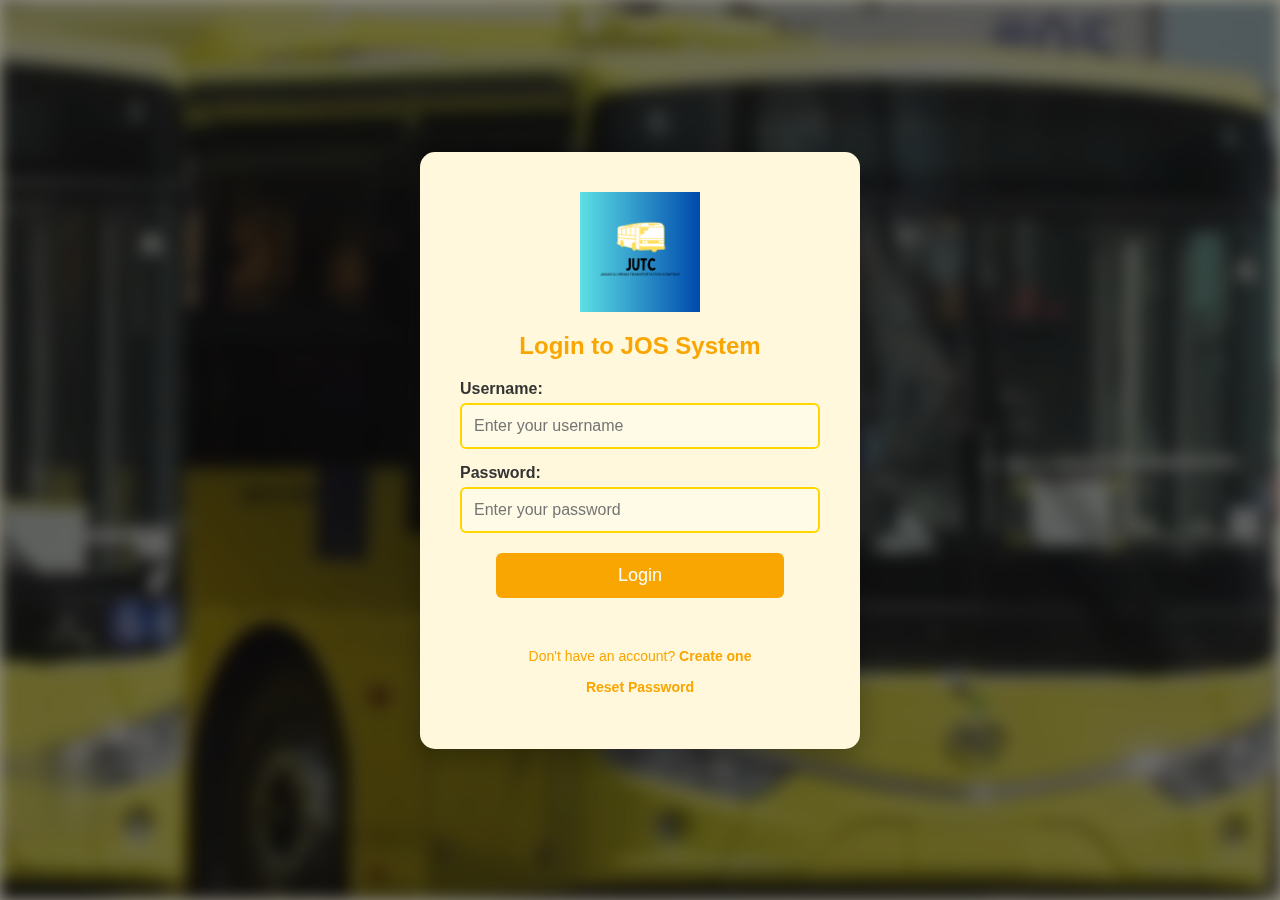
<file: index.html>
﻿<!DOCTYPE html>
<html lang="en">
<head>
    <meta charset="UTF-8">
    <title>JOS System - Login</title>
    <link rel="stylesheet" href="login.css">
</head>
<body>
    <!-- Background video for the login page -->
    <video autoplay muted loop class="background-video" id="backgroundVideo">
        <source src="JUTC.mp4" type="video/mp4">
        <!-- Fallback text for browsers that don't support videos -->
        Background video unavailable. Please proceed with the login form.
    </video>

    <!-- Semi-transparent overlay to improve text readability -->
    <div class="overlay"></div>

    <!-- Login form container -->
    <div class="login-container">
        <!-- Logo -->
        <img src="JUTC.png" alt="JOS System Logo" class="logo">
        <h1>Login to JOS System</h1>

        <!-- Login form -->
        <form id="loginForm" novalidate>
            <!-- Username input field -->
            <div class="form-group">
                <label for="username">Username:</label>
                <input type="text" id="username" required placeholder="Enter your username">
            </div>
            <!-- Password input field -->
            <div class="form-group">
                <label for="password">Password:</label>
                <input type="password" id="password" required minlength="8" placeholder="Enter your password">
            </div>
            <!-- Submit button -->
            <button type="submit">Login</button>
            <!-- Message area for login feedback -->
            <div id="message"></div>
        </form>

        <!-- Links for account creation and password reset -->
        <p class="create-account">Don't have an account? <a href="new.html">Create one</a></p>
        <p class="create-account"><a href="reset.html">Reset Password</a></p>
    </div>

    <script src="login.js"></script>
</body>
</html>
</file>
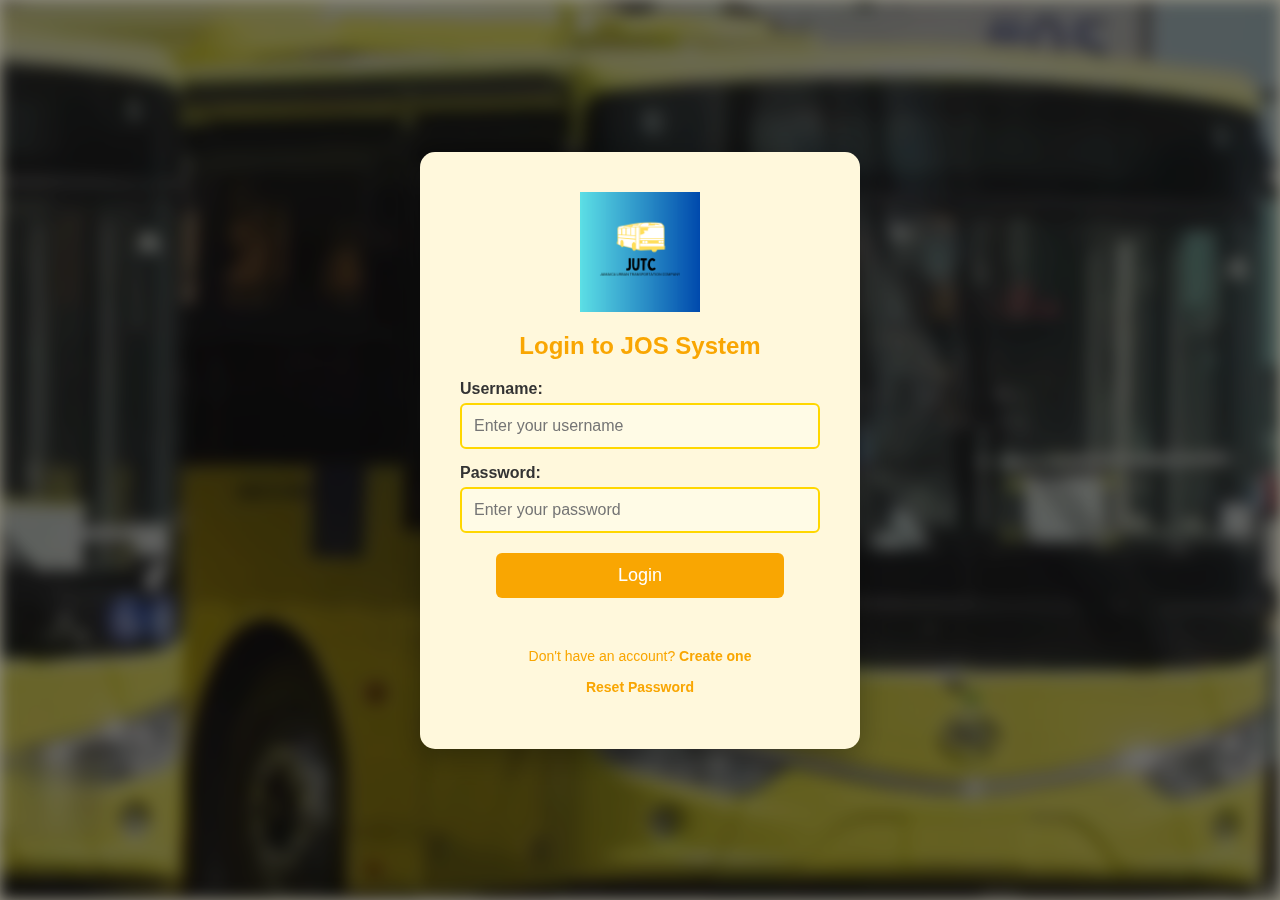
<file: cardmanagement.html>
﻿<!DOCTYPE html>
<html lang="en">
<head>
    <meta charset="UTF-8">
    <meta name="viewport" content="width=device-width, initial-scale=1.0">
    <title>Card Management System</title>
    <link rel="stylesheet" href="cardmanagement.css">
</head>
<body>
    <div class="container">
        <div class="card-info">
            <h2>Your Card Details</h2>
            <p>Card Number: <strong id="card-number-display">****-****-****-****</strong></p>
            <p>Card ID: <strong id="card-id-display">-----</strong></p>
            <p>Status: <span class="status" id="card-status">LOADING</span></p>
            <p>Last Updated: <span id="last-updated">-- ---, ----</span></p>
        </div>

        <h2>Card Management Options</h2>
        <div class="options-container">
            <button class="option-button" id="temp-block">Block Temporarily</button>
            <button class="option-button danger" id="perm-block">Block Permanently</button>
            <button class="option-button" id="request-replacement">Request Replacement</button>
            <button class="option-button success" id="unblock-card" style="display: none;">Unblock Card</button>
            <button class="option-button cancel" id="cancel">Cancel</button>
        </div>

        <!-- Confirmation Dialogs -->
        <div class="confirmation" id="temp-block-confirm">
            <h3>Temporary Block Confirmation</h3>
            <p>Are you sure you want to temporarily block your card? You can unblock it later.</p>
            <div class="confirmation-buttons">
                <button class="option-button cancel" onclick="hideConfirmations()">Cancel</button>
                <button class="option-button" id="temp-block-confirm-btn">Confirm</button>
            </div>
        </div>

        <div class="confirmation" id="unblock-confirm">
            <h3>Unblock Card Confirmation</h3>
            <p>Are you sure you want to unblock your card? This will make it active again.</p>
            <div class="confirmation-buttons">
                <button class="option-button cancel" onclick="hideConfirmations()">Cancel</button>
                <button class="option-button success" id="unblock-confirm-btn">Confirm</button>
            </div>
        </div>

        <div class="confirmation" id="perm-block-confirm">
            <h3>Permanent Block Confirmation</h3>
            <p>Warning: Permanently blocking your card cannot be undone. You will need to request a replacement card.</p>
            <div class="confirmation-buttons">
                <button class="option-button cancel" onclick="hideConfirmations()">Cancel</button>
                <button class="option-button danger" id="perm-block-confirm-btn">Confirm</button>
            </div>
        </div>

        <div class="confirmation" id="replacement-form">
            <h3>Request Card Replacement</h3>
            <form id="replacement-request-form">
                <div class="form-group">
                    <label for="replacement-reason">Reason for replacement:</label>
                    <select id="replacement-reason" name="reason" required>
                        <option value="">Select a reason</option>
                        <option value="LOST">Lost</option>
                        <option value="STOLEN">Stolen</option>
                        <option value="DAMAGED">Damaged</option>
                    </select>
                </div>
                <div class="form-group">
                    <label for="replacement-description">Brief description (optional):</label>
                    <textarea id="replacement-description" name="description"></textarea>
                </div>
                <div class="confirmation-buttons">
                    <button type="button" class="option-button cancel" onclick="hideConfirmations()">Cancel</button>
                    <button type="button" class="option-button" id="replacement-submit-btn">Submit Request</button>
                </div>
            </form>
        </div>

        <div class="success-message" id="action-success">
            <h3>Operation Successful</h3>
            <p id="success-message"></p>
        </div>
    </div>

    <script src="cardmanagement.js"></script>
</body>
</html>
</file>
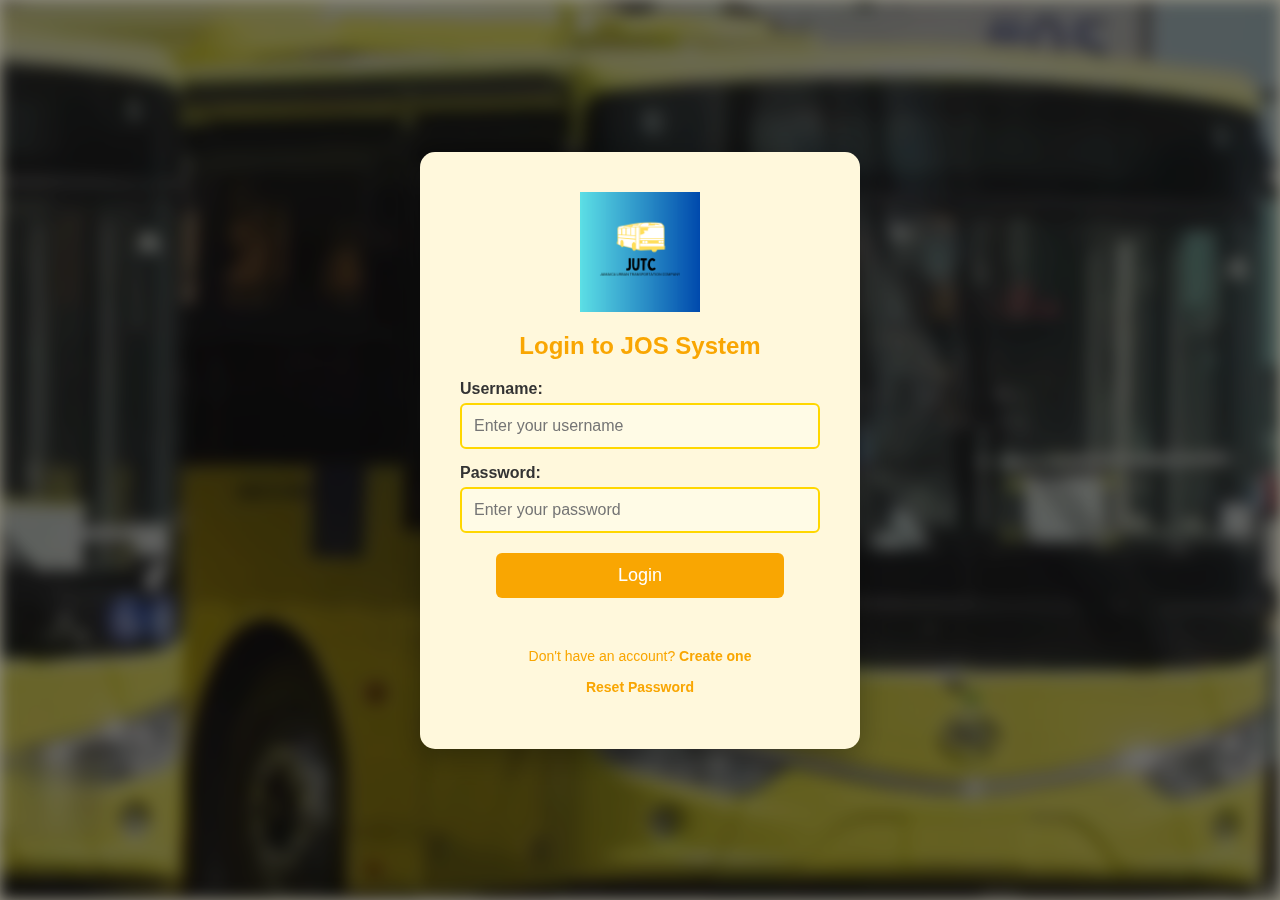
<file: dashboard.html>
﻿<!DOCTYPE html>
<html lang="en">
<head>
    <meta charset="UTF-8">
    <title>Dashboard - JOS System</title>
    <link rel="stylesheet" href="dashboard.css">
</head>
<body>
    <!-- Navigation Bar -->
    <header class="navbar">
        <div class="user-info">
            <h3>Welcome, <span id="fullName">[Full Name]</span></h3>
            <p>Username: <span id="username">[Username]</span></p>
            <p>User ID: <span id="userId">[User ID]</span></p>
        </div>
        <!-- Navigation Links -->
        <nav class="nav-links">
            <ul>
                <li><a href="index.html">Home</a></li>
                <li><a href="new.html">Create Account</a></li>
                <li><a href="reset.html">Reset Password</a></li>
                <li><a href="dashboard.html">Dashboard</a></li>
            </ul>
        </nav>
    </header>

    <!-- Dashboard Sections -->
    <section class="dashboard">
        <div class="section topup">
            <h2>Top-Up</h2>
            <p>Manage your balance conveniently and securely.</p>
            <a href="topup.html" class="btn-primary">Top up</a>
        </div>
        <div class="section ticket-purchase">
            <h2>Ticket Purchase</h2>
            <p>Purchase your travel tickets instantly.</p>
            <a href="tickets.html" class="btn-primary">Buy Tickets</a>
        </div>
        <div class="section card-management">
            <h2>Card Management</h2>
            <p>View and manage your cards with ease.</p>
            <a href="cardmanagement.html" class="btn-primary">Manage Cards</a>
           
        </div>
        <div class="section bus-location">
            <h2>Bus Location Tracker</h2>
            <p>Track buses in real-time and plan your travel better.</p>
            <a href="buslocation.html" class="btn-primary">Track Buses</a>
        </div>
    </section>

    <!-- Footer -->
    <footer class="footer">
        <p>&copy; 2024 JOS System. All rights reserved.</p>
    </footer>

    <!-- JavaScript to populate user information dynamically -->
    <script>
        // Assuming user information is stored in sessionStorage after login
        const user = JSON.parse(sessionStorage.getItem("loggedInUser"));

        if (user) {
            document.getElementById("fullName").textContent = user.fullName;
            document.getElementById("username").textContent = user.username;
            document.getElementById("userId").textContent = user.userId;
        } else {
            // Redirect to login if user details are not found
            window.location.href = "index.html";
        }
    </script>
</body>
</html>
</file>
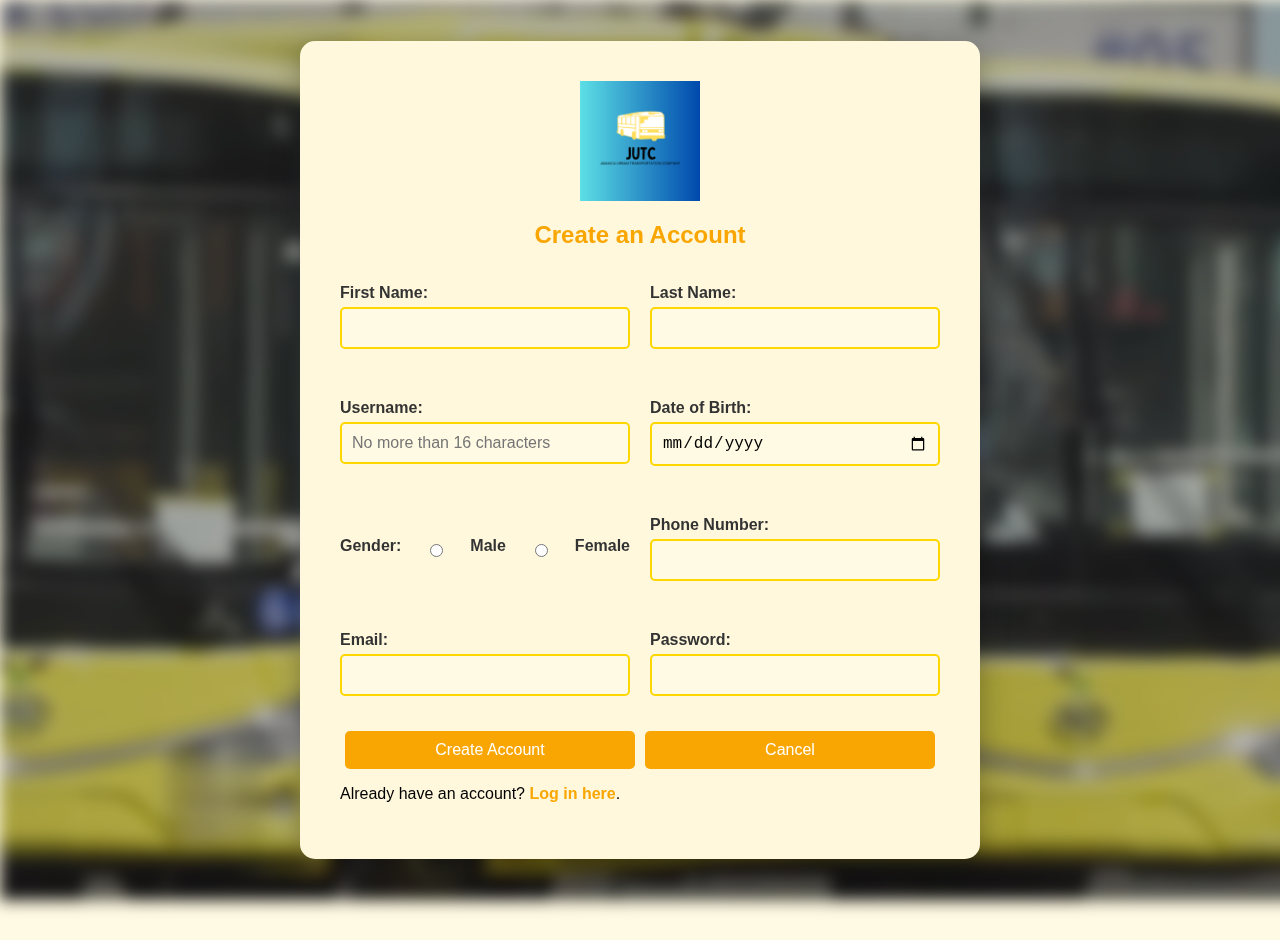
<file: new.html>
﻿<!DOCTYPE html>
<html lang="en">
<head>
    <meta charset="UTF-8">
    <title>Create Account - JOS System</title>
    <link rel="stylesheet" href="login.css">
    <link rel="stylesheet" href="new.css">
</head>
<body>
    <video autoplay muted loop class="background-video" id="backgroundVideo">
        <source src="JUTC.mp4" type="video/mp4">
        <!-- Fallback for unsupported browsers -->
        Your browser does not support the video tag.
    </video>

    <!-- Account creation form container -->
    <div class="signIn-container">
        <img src="JUTC.png" alt="JOS System Logo" class="logo">
        <h1>Create an Account</h1>

        <!-- Account creation form -->
        <form id="createAccountForm">
            <div class="form-grid">
                <!-- First Name -->
                <div class="form-group">
                    <label for="firstName">First Name:</label>
                    <input type="text" id="firstName" name="firstName" required>
                </div>
                <!-- Last Name -->
                <div class="form-group">
                    <label for="lastName">Last Name:</label>
                    <input type="text" id="lastName" name="lastName" required minlength="2">
                </div>
                <!-- Username -->
                <div class="form-group">
                    <label for="username">Username:</label>
                    <input type="text" id="username" name="username" required maxlength="16" placeholder="No more than 16 characters">
                </div>
                <!-- Date of Birth -->
                <div class="form-group">
                    <label for="dob">Date of Birth:</label>
                    <input type="date" id="dob" name="dob" required>
                </div>
                <!-- Gender -->
                <div class="form-group gender-options">
                    <label>Gender:</label>
                    <input type="radio" id="male" name="gender" value="male" required>
                    <label for="male">Male</label>
                    <input type="radio" id="female" name="gender" value="female" required>
                    <label for="female">Female</label>
                </div>
                <!-- Phone -->
                <div class="form-group">
                    <label for="phone">Phone Number:</label>
                    <input type="text" id="phone" name="phone" required pattern="\d{3}-\d{3}-\d{4}" title="Enter phone number in 000-000-0000 format">
                </div>
                <!-- Email -->
                <div class="form-group">
                    <label for="email">Email:</label>
                    <input type="email" id="email" name="email" required>
                </div>
                <!-- Password -->
                <div class="form-group">
                    <label for="password">Password:</label>
                    <input type="password" id="password" name="password" required minlength="8">
                </div>
            </div>

            <!-- Buttons -->
            <div class="button-container">
                <button type="submit" class="signIN-button">Create Account</button>
                <button type="button" id="cancelButton" class="signIN-button">Cancel</button>
            </div>
        </form>

        <!-- Notice area for feedback messages -->
        <div id="notice"></div>
        <p>Already have an account? <a href="index.html">Log in here</a>.</p>
    </div>

    <!-- JavaScript link -->
    <script>
        const assignedIds = [];

        // Function to generate a unique user ID
        function generateUniqueUserId() {
            let newId;
            do {
                newId = Math.floor(Math.random() * (999999 - 100000 + 1)) + 100000;
            } while (assignedIds.includes(newId));
            assignedIds.push(newId);
            return newId;
        }

        document.getElementById('createAccountForm').addEventListener('submit', function (event) {
            event.preventDefault();

            // Collect user information
            const firstName = document.getElementById('firstName').value;
            const lastName = document.getElementById('lastName').value;
            const username = document.getElementById('username').value;
            const dob = document.getElementById('dob').value;
            const gender = document.querySelector('input[name="gender"]:checked').value;
            const phone = document.getElementById('phone').value;
            const email = document.getElementById('email').value;
            const password = document.getElementById('password').value;

            // Generate a unique user ID
            const userId = generateUniqueUserId();

            // Simulate saving to local storage
            const users = JSON.parse(localStorage.getItem('users')) || [];
            users.push({
                firstName,
                lastName,
                username,
                dob,
                gender,
                phone,
                email,
                password,
                userId
            });
            localStorage.setItem('users', JSON.stringify(users));

            // Display success message
            const notice = document.getElementById('notice');
            notice.innerHTML = `<p>Registration Successful! Redirecting to login page...</p>`;
            notice.style.color = "green";

            // Redirect to login page after a short delay
            setTimeout(() => {
                window.location.href = "index.html";
            }, 3000);
        });

        // Handle cancel button
        document.getElementById('cancelButton').addEventListener('click', function () {
            document.getElementById('createAccountForm').reset();
            const notice = document.getElementById('notice');
            notice.textContent = '';
        });
    </script>

</body>
</html>
</file>
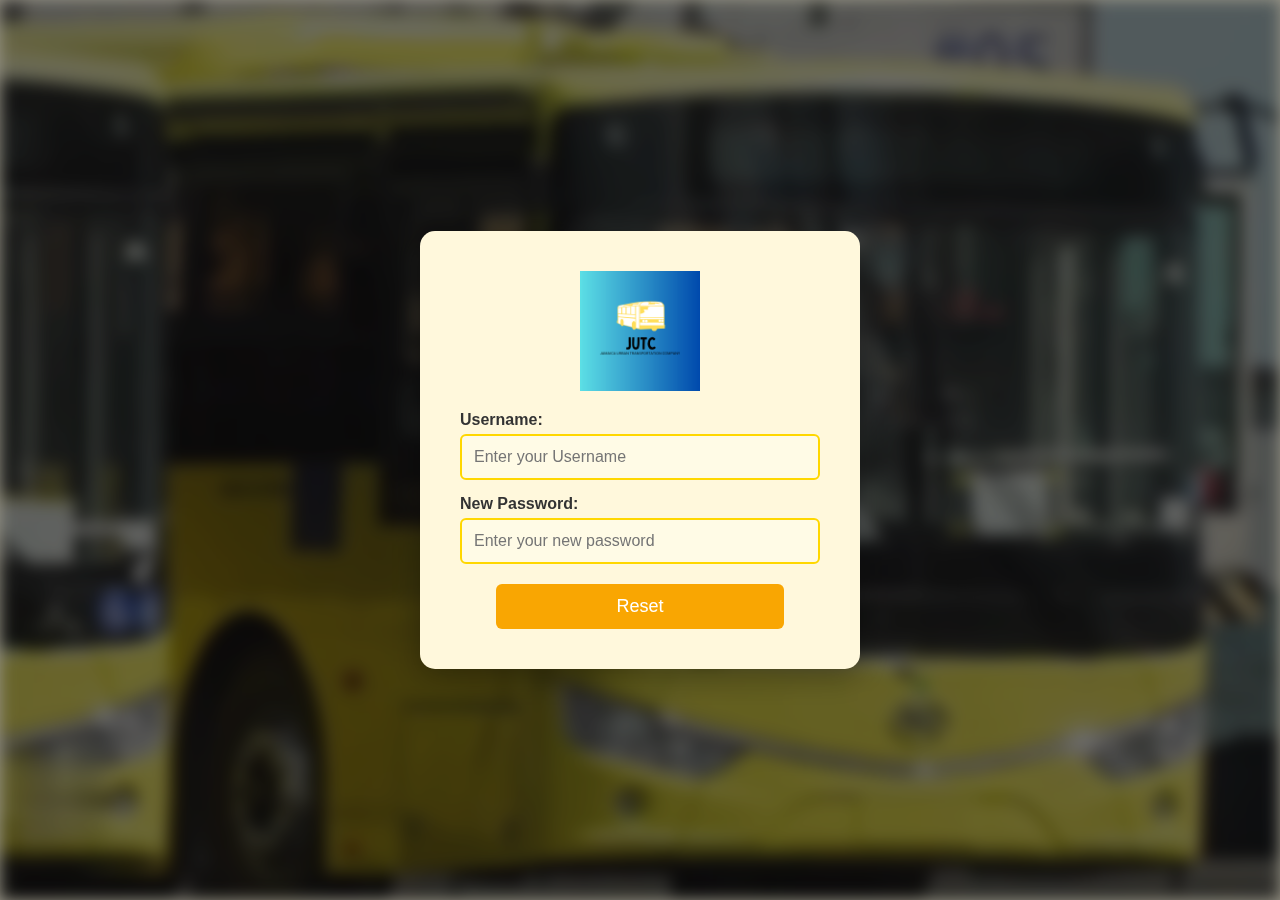
<file: reset.html>
﻿<!DOCTYPE html>
<html lang="en">
<head>
    <meta charset="UTF-8">
    <title>JOS System - Reset Password</title>
    <link rel="stylesheet" href="login.css">
</head>
<body>
    <!-- Background video playing automatically (muted and looping) -->
    <video autoplay muted loop class="background-video" id="backgroundVideo">
        <source src="JUTC.mp4" type="video/mp4">
        <!-- Fallback for unsupported browsers -->
        Your browser does not support the video tag.
    </video>

    <!-- Overlay to improve readability over the video -->
    <div class="overlay"></div>

    <div class="login-container">
        <!-- Logo for JOS System -->
        <img src="JUTC.png" alt="JOS System Logo" class="logo">

        <!-- Password reset form -->
        <form id="resetForm" novalidate>
            <!-- Username field to identify the user -->
            <div class="form-group">
                <label for="username">Username:</label>
                <input type="text" id="username" required placeholder="Enter your Username">
            </div>

            <!-- Input for new password -->
            <div class="form-group">
                <label for="password">New Password:</label>
                <input type="password" id="password" required minlength="8" placeholder="Enter your new password">
            </div>

            <!-- Button to submit the form -->
            <button type="submit">Reset</button>

            <!-- Placeholder for feedback messages -->
            <div id="resetMessage"></div>
        </form>
    </div>

    <!-- External JavaScript c -->
    <script>
        document.getElementById('resetForm').addEventListener('submit', function (event) {
            event.preventDefault();

            const username = document.getElementById('username').value;
            const newPassword = document.getElementById('password').value;

            // Retrieve stored data
            let users = JSON.parse(localStorage.getItem('users')) || [];

            // Find the user by username
            const userIndex = users.findIndex(user => user.username === username);

            if (userIndex !== -1) {
                // Update password
                users[userIndex].password = newPassword;
                localStorage.setItem('users', JSON.stringify(users));
                document.getElementById('resetMessage').textContent = 'Password reset successful!';
                document.getElementById('resetMessage').style.color = 'green';
                setTimeout(() => {
                    window.location.href = 'index.html'; // Redirect after success
                }, 3000);
            } else {
                document.getElementById('resetMessage').textContent = 'Username not found. Please try again.';
                document.getElementById('resetMessage').style.color = 'red';
            }
        });
    </script>
</body>
</html>
</file>
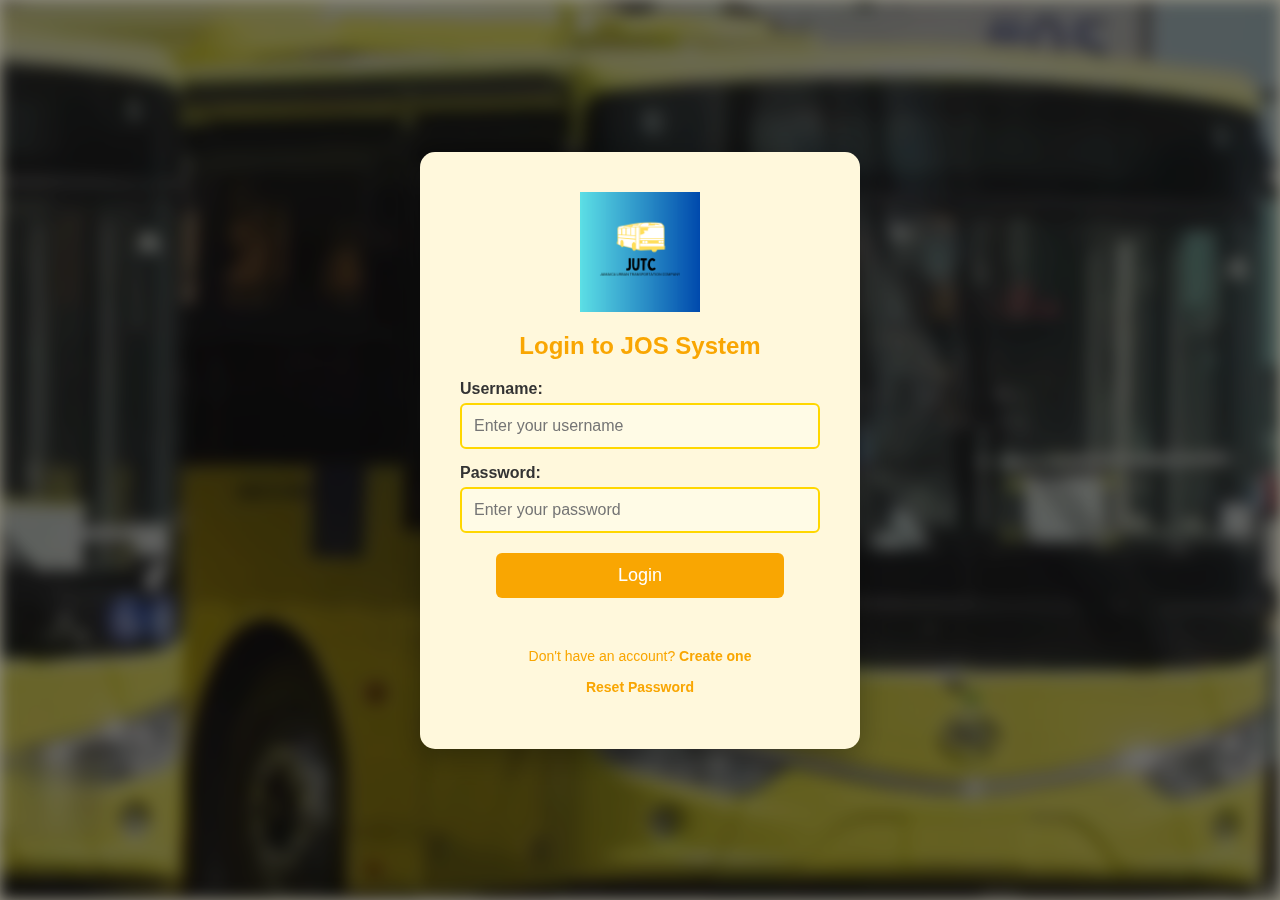
<file: tickets.html>
﻿<!DOCTYPE html>
<html lang="en">
<head>
    <meta charset="UTF-8">
    <title>Ticket Purchase - JOS System</title>
    <link rel="stylesheet" href="tickets.css">
</head>
<body>
    <!-- Header -->
    <header class="navbar">
        <div class="user-info">
            <h3>Welcome, <span id="userName">[User Name]</span></h3>
            <p>User ID: <span id="userId">[User ID]</span></p>
        </div>
        <nav>
            <ul>
                <li><a href="index.html">Home</a></li>
                <li><a href="dashboard.html">Dashboard</a></li>
                <li><a href="tickets.html">Tickets</a></li>
                <li><a href="reset.html">Reset Password</a></li>
                <li><a href="#" onclick="sessionStorage.clear(); window.location.href='index.html';">Logout</a></li>
            </ul>
        </nav>
    </header>

    <!-- Main Content -->
    <main class="ticket-system">
        <h1>Jamaica Urban Transit Company (JUTC) Bus Ticket System</h1>

        <!-- Options Container (Initial View) -->
        <section id="options-container" class="options-section">
            <!-- Options will be dynamically generated here -->
        </section>

        <!-- Display Ticket Options -->
        <section id="ticket-list-section" class="ticket-section">
            <h2>Available Bus Routes</h2>
            <div id="ticket-list">
                <!-- Tickets will be dynamically generated here -->
            </div>
        </section>

        <!-- Ticket Purchase Form -->
        <section id="purchase-form-section" class="purchase-section">
            <h2>Complete Your Purchase</h2>
            <form id="purchaseForm">
                <div class="form-group">
                    <label for="userId">User ID:</label>
                    <input type="text" id="userId" name="userId" required readonly>
                </div>

                <div class="form-group">
                    <label for="ticketId">Ticket ID:</label>
                    <input type="number" id="ticketId" name="ticketId" required placeholder="Enter Ticket ID">
                </div>

                <div class="form-group">
                    <label for="paymentMethod">Payment Method:</label>
                    <select id="paymentMethod" name="paymentMethod" required>
                        <option value="" disabled selected>Select Payment Method</option>
                        <option value="credit">Credit Card</option>
                        <option value="debit">Debit Card</option>
                    </select>
                </div>

                <div id="paymentDetailsSection" class="form-group" style="display: none;">
                    <label for="paymentDetails">Enter Payment Details:</label>
                    <input type="text" id="paymentDetails" name="paymentDetails" placeholder="Card Number (start with '4')">
                </div>

                <div class="button-group">
                    <button type="submit">Complete Purchase</button>
                    <button type="button" id="backToOptions">Back to Options</button>
                </div>

                <div id="purchaseMessage" class="message-box"></div>
            </form>
        </section>
    </main>

    <!-- Footer -->
    <footer class="footer">
        <p>&copy; 2024 Jamaica Urban Transit Company (JUTC). All rights reserved.</p>
    </footer>

    <!-- JavaScript Link -->
    <script src="tickets.js"></script>
</body>
</html>
</file>
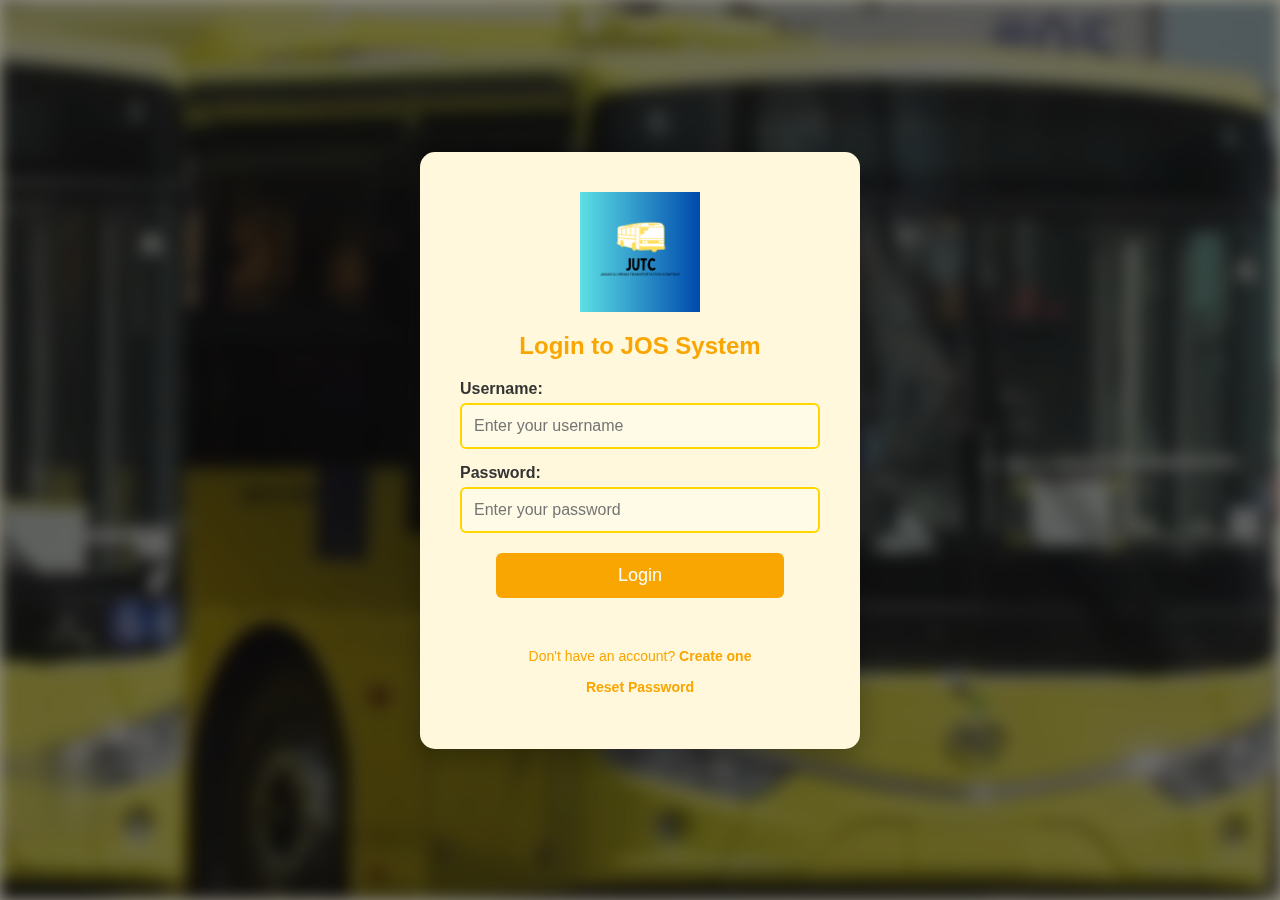
<file: topup.html>
﻿<!DOCTYPE html>
<html lang="en">
<head>
    <meta charset="UTF-8">
    <meta name="viewport" content="width=device-width, initial-scale=1.0">
    <title>Card Top-Up System</title>
    <link rel="stylesheet" href="topup.css">
</head>
<body>
    <div class="container">
        <h1>Card Top-Up System</h1>

        <div id="cards-container" class="cards-container">
            <!-- Cards will be displayed here -->
        </div>

        <div id="no-cards-message" class="no-cards-message hidden">
            No active cards found.
        </div>

        <!-- Top-Up Form  -->
        <div id="topup-form" class="topup-form hidden">
            <h2>Top-Up Card</h2>
            <div class="card-info">
                <p>Card ID: <span id="selected-card-id"></span></p>
                <p>Card Number: <span id="selected-card-number"></span></p>
                <p>Current Balance: <span id="current-balance"></span></p>
            </div>

            <div class="form-group">
                <label for="topup-amount">Amount to Top-Up:</label>
                <input type="number" id="topup-amount" min="1" step="0.01" placeholder="0.00">
            </div>

            <div class="form-group">
                <label for="payment-method">Payment Method:</label>
                <select id="payment-method">
                    <option value="">-- Select --</option>
                    <option value="credit">Credit Card</option>
                    <option value="debit">Debit Card</option>
                    <option value="bank">Bank Transfer</option>
                </select>
            </div>

            <div id="payment-error" class="error-message"></div>

            <div class="form-actions">
                <button id="topup-cancel-btn" class="btn cancel">Cancel</button>
                <button id="topup-submit-btn" class="btn primary">Submit Top-Up</button>
            </div>
        </div>
    </div>

    <script src="topup.js"></script>
</body>
</html>
</file>
<file: login.css>
﻿body {
    font-family: 'Arial', sans-serif;
    margin: 0;
    height: 100vh;
    display: flex;
    justify-content: center;
    align-items: center;
    overflow: hidden;
    position: relative;
    background-color: #FFFAE3; /* Light yellow background */
}

.background-video {
    position: fixed;
    top: 0;
    left: 0;
    width: 100%;
    height: 100%;
    object-fit: cover;
    filter: blur(8px) brightness(0.7);
    z-index: -1;
}

.overlay {
    position: absolute;
    top: 0;
    left: 0;
    width: 100%;
    height: 100%;
    background-color: rgba(0, 0, 0, 0.4); /* Semi-transparent dark overlay */
    z-index: 0;
}

.login-container {
    background-color: #FFF8DC; /* Pale yellow container */
    padding: 40px;
    border-radius: 15px;
    box-shadow: 0 8px 30px rgba(0, 0, 0, 0.3);
    width: 90%;
    max-width: 360px;
    text-align: left;
    z-index: 1;
}

.logo {
    width: 120px;
    display: block;
    margin: 0 auto 20px;
}

h1 {
    color: #F9A602; /* Bright yellow-orange text */
    font-size: 24px;
    margin-bottom: 20px;
    text-align: center;
    font-weight: bold;
}

.form-group {
    margin: 15px 0;
    width: 100%;
}

label {
    display: block;
    margin-bottom: 5px;
    font-weight: bold;
    color: #333; /* Dark gray for contrast */
}

input {
    width: 100%;
    padding: 12px;
    border: 2px solid #FFD700; /* Golden border */
    border-radius: 6px;
    transition: border-color 0.3s, box-shadow 0.3s;
    font-size: 16px;
    box-sizing: border-box;
    background-color: #FFFBE6; /* Subtle yellow input background */
}

    input:focus {
        border-color: #F9A602; /* Bright yellow-orange focus border */
        box-shadow: 0 0 5px rgba(249, 166, 2, 0.8); /* Yellow glow */
    }

button {
    background-color: #F9A602; /* Bright yellow-orange */
    color: white;
    border: none;
    padding: 12px;
    border-radius: 6px;
    cursor: pointer;
    font-size: 18px;
    transition: background-color 0.3s, transform 0.3s;
    width: 80%;
    margin: 20px auto 0;
    display: block;
}

    button:hover {
        background-color: #D19002; /* Darker yellow-orange */
        transform: translateY(-2px);
    }

.create-account {
    margin-top: 15px;
    text-align: center;
    font-size: 14px;
    color: #F9A602; /* Bright yellow-orange links */
}

    .create-account a {
        text-decoration: none;
        font-weight: bold;
        color: #F9A602;
        transition: color 0.3s;
    }

        .create-account a:hover {
            color: #D19002; /* Darker yellow-orange */
        }

#message {
    margin-top: 15px;
    font-weight: bold;
    color: #B22222; /* Red for error messages */
    min-height: 20px;
}
</file>
<file: cardmanagement.css>
﻿* {
    margin: 0;
    padding: 0;
    box-sizing: border-box;
}

body {
    font-family: 'Segoe UI', Tahoma, Geneva, Verdana, sans-serif;
    background-color: #F0F4F8;
    color: #424242;
    line-height: 1.6;
}

.container {
    max-width: 800px;
    margin: 50px auto;
    padding: 20px;
}

.card-info {
    background-color: #E3F2FD;
    padding: 20px;
    border-radius: 8px;
    box-shadow: 0 2px 10px rgba(0, 0, 0, 0.1);
    margin-bottom: 20px;
}

    .card-info h2 {
        color: #0D47A1;
        margin-bottom: 15px;
    }

    .card-info p {
        font-size: 16px;
        margin-bottom: 10px;
    }

.status {
    display: inline-block;
    padding: 5px 10px;
    border-radius: 4px;
    font-weight: bold;
    margin-bottom: 15px;
}

.status-active {
    background-color: #E8F5E9;
    color: #2E7D32;
}

.status-temp-block {
    background-color: #FFF3E0;
    color: #E65100;
}

.status-perm-block {
    background-color: #FFEBEE;
    color: #C62828;
}

.options-container {
    display: grid;
    grid-template-columns: repeat(2, 1fr);
    gap: 15px;
    margin-top: 20px;
}

.option-button {
    background-color: #1976D2;
    color: white;
    border: none;
    padding: 15px;
    border-radius: 5px;
    font-size: 16px;
    cursor: pointer;
    transition: background-color 0.3s, transform 0.2s;
    text-align: center;
}

    .option-button:hover {
        background-color: #0D47A1;
        transform: translateY(-2px);
    }

    .option-button.danger {
        background-color: #F44336;
    }

        .option-button.danger:hover {
            background-color: #C62828;
        }

    .option-button.success {
        background-color: #4CAF50;
    }

        .option-button.success:hover {
            background-color: #2E7D32;
        }

    .option-button.cancel {
        background-color: #78909C;
    }

        .option-button.cancel:hover {
            background-color: #546E7A;
        }

.confirmation {
    background-color: #E3F2FD;
    padding: 20px;
    border-radius: 8px;
    box-shadow: 0 2px 10px rgba(0, 0, 0, 0.1);
    margin-top: 20px;
    display: none;
}

    .confirmation h3 {
        color: #0D47A1;
        margin-bottom: 15px;
    }

.confirmation-buttons {
    display: flex;
    justify-content: flex-end;
    gap: 10px;
    margin-top: 20px;
}

.form-group {
    margin-bottom: 15px;
}

    .form-group label {
        display: block;
        margin-bottom: 5px;
        font-weight: 500;
        color: #0D47A1;
    }

    .form-group select,
    .form-group input,
    .form-group textarea {
        width: 100%;
        padding: 10px;
        border: 1px solid #BBDEFB;
        border-radius: 4px;
        font-size: 16px;
    }

    .form-group textarea {
        min-height: 100px;
    }

.success-message {
    background-color: #E8F5E9;
    border-left: 4px solid #4CAF50;
    padding: 15px;
    border-radius: 4px;
    margin-top: 20px;
    display: none;
}

@media (max-width: 600px) {
    .options-container {
        grid-template-columns: 1fr;
    }
}

#card-number-display,
#card-id-display {
    font-weight: bold;
    color: #0D47A1;
}

#last-updated {
    font-style: italic;
    color: #616161;
}

#replacement-form {
    background-color: #E3F2FD;
    border-left: 4px solid #1976D2;
}

#action-success h3 {
    color: #2E7D32;
    margin-bottom: 10px;
}


.status {
    padding: 8px 15px;
    font-size: 14px;
    text-transform: uppercase;
    letter-spacing: 1px;
}


.form-group select:focus,
.form-group input:focus,
.form-group textarea:focus {
    outline: none;
    border-color: #1976D2;
    box-shadow: 0 0 0 2px rgba(25, 118, 210, 0.2);
}


.option-button:focus {
    outline: none;
    box-shadow: 0 0 0 3px rgba(25, 118, 210, 0.3);
}


@media (max-width: 480px) {
    .container {
        padding: 15px;
        margin: 20px auto;
    }

    .card-info {
        padding: 15px;
    }

    .option-button {
        padding: 12px;
        font-size: 14px;
    }

    .confirmation-buttons {
        flex-direction: column;
    }

        .confirmation-buttons button {
            width: 100%;
        }
}
</file>
<file: dashboard.css>
﻿/* General Styles */
* {
    margin: 0;
    padding: 0;
    box-sizing: border-box;
}

body {
    font-family: 'Segoe UI', Tahoma, Geneva, Verdana, sans-serif;
    background-color: #F0F4F8; /* Light blue-gray background */
    color: #424242;
    line-height: 1.6;
}

/* Navbar with user information */
.navbar {
    display: flex;
    justify-content: space-between;
    align-items: center;
    padding: 20px 40px;
    background-color: #0D47A1; /* Dark blue */
    color: white;
    box-shadow: 0 2px 10px rgba(0, 0, 0, 0.1);
    position: fixed;
    top: 0;
    width: 100%;
    z-index: 1000;
}

.user-info h3 {
    margin-bottom: 10px;
    font-size: 20px;
    font-weight: bold;
}

.user-info p {
    font-size: 14px;
}

/* Navigation links */
.nav-links ul {
    list-style: none;
    display: flex;
    gap: 20px;
}

.nav-links a {
    color: white;
    text-decoration: none;
    font-weight: bold;
    transition: color 0.3s ease;
}

    .nav-links a:hover {
        color: #BBDEFB; /* Light blue hover effect */
    }

/* Dashboard layout */
.dashboard {
    margin-top: 100px; /* Adjust for fixed navbar */
    display: grid;
    grid-template-columns: repeat(auto-fit, minmax(280px, 1fr));
    gap: 30px;
    padding: 40px;
    width: 100%;
    max-width: 1200px;
    margin-left: auto;
    margin-right: auto;
}

/* Dashboard sections */
.section {
    background-color: #E3F2FD; /* Light blue background */
    padding: 30px;
    border-radius: 10px;
    box-shadow: 0 6px 20px rgba(0, 0, 0, 0.1);
    text-align: center;
    transition: transform 0.3s, box-shadow 0.3s;
}

    .section:hover {
        transform: translateY(-5px);
        box-shadow: 0 8px 30px rgba(0, 0, 0, 0.2);
    }

    .section h2 {
        margin-bottom: 15px;
        color: #0D47A1; /* Dark blue headings */
        font-size: 22px;
    }

    .section p {
        margin-bottom: 20px;
        color: #555;
    }

/* Button styling */
.btn-primary {
    background-color: #1976D2; /* Blue button */
    color: white;
    padding: 10px 20px;
    border: none;
    border-radius: 5px;
    text-transform: uppercase;
    font-weight: bold;
    cursor: pointer;
    transition: background-color 0.3s ease, transform 0.2s;
}

    .btn-primary:hover {
        background-color: #0D47A1; /* Darker blue hover effect */
        transform: translateY(-2px);
    }

/* Footer styling */
.footer {
    background-color: #0D47A1; /* Dark blue */
    color: white;
    text-align: center;
    padding: 20px;
    position: relative;
    bottom: 0;
    width: 100%;
}

/* Responsiveness */
@media (max-width: 768px) {
    .dashboard {
        grid-template-columns: 1fr; /* Stack sections vertically on smaller screens */
    }
}
</file>
<file: new.css>
﻿.background-video {
    position: fixed;
    min-width: 100%;
    min-height: 100%;
    width: auto;
    height: auto;
    top: 0;
    left: 0;
    z-index: -1;
}

html {
    height: 100%;
    overflow-y: auto;
}

body {
    min-height: 100vh;
    padding-bottom: 40px;
    position: relative;
    height: 100%;
    margin: 0;
    display: flex;
    flex-direction: column;
}

/* Container for the account creation form */
.signIn-container {
    background-color: #FFF8DC; /* Pale yellow background */
    padding: 40px;
    border-radius: 15px;
    box-shadow: 0 8px 30px rgba(0, 0, 0, 0.3);
    width: 90%;
    max-width: 600px;
    text-align: left;
    z-index: 1;
    margin: 40px auto; /* Centers container and adds top spacing */
}

/* Grid layout for form fields */
.form-grid {
    display: grid;
    grid-template-columns: 1fr 1fr;
    gap: 20px;
    width: 100%;
    box-sizing: border-box;
}

/* Form groups to organize input fields */
.form-group {
    width: 100%;
}

/* Gender selection options */
.gender-options {
    display: flex;
    align-items: center;
    gap: 10px;
}

/* Buttons layout */
.button-container {
    display: flex;
    justify-content: space-between;
    margin-top: 20px;
    width: 100%;
}

/* Style for buttons */
.signIN-button {
    padding: 10px 20px;
    background-color: #F9A602; /* Bright yellow-orange */
    color: white;
    border: none;
    border-radius: 5px;
    text-align: center;
    font-size: 16px;
    cursor: pointer;
    flex: 1;
    margin: 0 5px;
    transition: background-color 0.3s, transform 0.3s;
}

    .signIN-button:hover {
        background-color: #D19002; /* Darker yellow-orange for hover effect */
        transform: translateY(-2px);
    }

/* Logo styling */
.logo {
    width: 120px;
    display: block;
    margin: 0 auto 20px;
}

/* Headings */
h1 {
    color: #F9A602; /* Bright yellow-orange text */
    font-size: 24px;
    margin-bottom: 20px;
    text-align: center;
    font-weight: bold;
}

/* Label styling */
label {
    font-weight: bold;
    color: #333; /* Dark gray for contrast */
    display: block;
    margin-bottom: 5px;
}

/* Input field styling */
input {
    width: 100%;
    padding: 10px;
    border: 2px solid #FFD700; /* Golden border */
    border-radius: 5px;
    background-color: #FFFAE3; /* Subtle yellow background */
    font-size: 16px;
    box-sizing: border-box;
    transition: border-color 0.3s, box-shadow 0.3s;
}

    input:focus {
        border-color: #F9A602; /* Bright yellow-orange focus */
        box-shadow: 0 0 5px rgba(249, 166, 2, 0.8);
    }

/* Notice messages */
#notice {
    margin-top: 15px;
    font-size: 14px;
    font-weight: bold;
    color: #B22222; /* Red for errors */
    text-align: center;
}

/* Links */
p a {
    color: #F9A602; /* Bright yellow-orange links */
    text-decoration: none;
    font-weight: bold;
    transition: color 0.3s;
}

    p a:hover {
        color: #D19002; /* Darker yellow-orange for hover effect */
    }
</file>
<file: tickets.css>
﻿/* General Styles */
body {
    font-family: 'Segoe UI', Tahoma, Geneva, Verdana, sans-serif;
    line-height: 1.6;
    margin: 0;
    padding: 0;
    background-color: #F0F4F8; /* Updated color */
    color: #424242; /* Updated color */
    min-height: 100vh;
    display: flex;
    flex-direction: column;
    overflow-y: auto;
}

.navbar {
    background-color: #0D47A1; /* Updated color */
    color: white;
    padding: 1rem;
    display: flex;
    justify-content: space-between;
    align-items: center;
    box-shadow: 0 2px 5px rgba(0, 0, 0, 0.2);
}

    .navbar nav ul {
        display: flex;
        list-style: none;
        margin: 0;
        padding: 0;
    }

        .navbar nav ul li {
            margin-left: 1.5rem;
        }

            .navbar nav ul li a {
                color: white;
                text-decoration: none;
                font-weight: 500;
                transition: all 0.3s ease;
            }

                .navbar nav ul li a:hover {
                    color: #BBDEFB; /* Updated color */
                }

.user-info {
    margin-right: 20px;
}

    .user-info h3 {
        margin: 0;
        font-size: 1.2rem;
    }

    .user-info p {
        margin: 5px 0 0;
        font-size: 0.9rem;
        opacity: 0.9;
    }

/* Main Content */
.ticket-system {
    flex: 1;
    padding: 2rem;
    max-width: 1200px;
    margin: 0 auto;
    width: 100%;
    box-sizing: border-box;
}

    .ticket-system h1 {
        color: #0D47A1; /* Updated color */
        text-align: center;
        margin-bottom: 2rem;
        font-size: 2rem;
    }

    .ticket-system h2 {
        color: #1976D2; /* Updated color */
        margin-bottom: 1.5rem;
        border-bottom: 2px solid #e0e0e0;
        padding-bottom: 0.5rem;
    }

/* Options Section */
.options-section {
    text-align: center;
    margin-bottom: 2rem;
}

    .options-section button {
        background-color: #1976D2; /* Updated color */
        color: white;
        border: none;
        padding: 12px 24px;
        margin: 10px;
        border-radius: 4px;
        font-size: 1rem;
        cursor: pointer;
        transition: all 0.3s ease;
    }

        .options-section button:hover {
            background-color: #0D47A1; /* Updated color */
            transform: translateY(-2px);
        }

/* Ticket List Section */
.ticket-section {
    margin-bottom: 2rem;
}

#ticket-list {
    display: grid;
    grid-template-columns: repeat(auto-fill, minmax(300px, 1fr));
    gap: 20px;
}

.ticket {
    background-color: #E3F2FD; /* Updated color */
    border-radius: 8px;
    padding: 1.5rem;
    box-shadow: 0 2px 10px rgba(0, 0, 0, 0.1);
    transition: transform 0.3s ease;
}

    .ticket:hover {
        transform: translateY(-5px);
    }

    .ticket p {
        margin: 8px 0;
    }

    .ticket .available {
        color: #4CAF50;
        font-weight: bold;
    }

    .ticket .unavailable {
        color: #F44336;
        font-weight: bold;
    }

    .ticket button {
        background-color: #1976D2; /* Updated color */
        color: white;
        border: none;
        padding: 8px 16px;
        margin-top: 10px;
        border-radius: 4px;
        cursor: pointer;
        transition: background-color 0.3s ease;
    }

        .ticket button:hover {
            background-color: #0D47A1; /* Updated color */
        }

.back-button {
    background-color: #1976D2; /* Updated color */
    color: white;
    border: none;
    padding: 10px 20px;
    margin-top: 20px;
    border-radius: 4px;
    cursor: pointer;
    transition: background-color 0.3s ease;
    grid-column: 1 / -1;
    width: max-content;
    justify-self: center;
}

    .back-button:hover {
        background-color: #0D47A1; /* Updated color */
    }

/* Purchase Form Section */
.purchase-section {
    background-color: #E3F2FD; /* Updated color */
    border-radius: 8px;
    padding: 2rem;
    box-shadow: 0 2px 10px rgba(0, 0, 0, 0.1);
    max-width: 600px;
    margin: 0 auto;
}

.form-group {
    margin-bottom: 1.5rem;
}

    .form-group label {
        display: block;
        margin-bottom: 8px;
        font-weight: 500;
    }

    .form-group input,
    .form-group select {
        width: 100%;
        padding: 10px;
        border: 1px solid #ccc;
        border-radius: 4px;
        font-size: 1rem;
    }

.button-group {
    display: flex;
    justify-content: space-between;
    margin-top: 1.5rem;
}

    .button-group button {
        padding: 10px 20px;
        border: none;
        border-radius: 4px;
        cursor: pointer;
        font-size: 1rem;
        transition: all 0.3s ease;
    }

        .button-group button[type="submit"] {
            background-color: #1976D2; /* Updated color */
            color: white;
        }

            .button-group button[type="submit"]:hover {
                background-color: #0D47A1; /* Updated color */
            }

        .button-group button[type="button"] {
            background-color: #1976D2; /* Updated color */
            color: white;
        }

            .button-group button[type="button"]:hover {
                background-color: #0D47A1; /* Updated color */
            }

        .button-group button:disabled {
            background-color: #cccccc;
            cursor: not-allowed;
        }

.message-box {
    margin-top: 1.5rem;
    padding: 15px;
    border-radius: 4px;
    background-color: #f8f8f8;
    min-height: 60px;
}

/* Confirmation styles */
.confirmation {
    background-color: #E8F5E9;
    border-left: 4px solid #4CAF50;
    padding: 15px;
    border-radius: 4px;
}

    .confirmation h3 {
        color: #2E7D32;
        margin-top: 0;
    }

/* Footer */
.footer {
    background-color: #0D47A1; /* Updated color */
    color: white;
    text-align: center;
    padding: 1rem;
    margin-top: auto;
}

/* Responsive adjustments */
@media (max-width: 768px) {
    .navbar {
        flex-direction: column;
        padding: 1rem 0;
    }

        .navbar nav ul {
            margin-top: 1rem;
            flex-wrap: wrap;
            justify-content: center;
        }

            .navbar nav ul li {
                margin: 0.5rem;
            }

    #ticket-list {
        grid-template-columns: 1fr;
    }

    .button-group {
        flex-direction: column;
        gap: 10px;
    }

        .button-group button {
            width: 100%;
        }
}
</file>
<file: topup.css>
﻿* {
    margin: 0;
    padding: 0;
    box-sizing: border-box;
}

body {
    font-family: 'Segoe UI', Tahoma, Geneva, Verdana, sans-serif;
    background-color: #F0F4F8;
    color: #424242;
    line-height: 1.6;
}

.container {
    max-width: 800px;
    margin: 50px auto;
    padding: 20px;
}

h1, h2 {
    color: #0D47A1;
    margin-bottom: 20px;
}

.cards-container {
    display: grid;
    gap: 15px;
}

.card {
    background-color: #E3F2FD;
    padding: 20px;
    border-radius: 8px;
    box-shadow: 0 2px 10px rgba(0, 0, 0, 0.1);
}

    .card h3 {
        color: #0D47A1;
        margin-bottom: 10px;
    }

    .card p {
        margin-bottom: 8px;
    }

.status {
    display: inline-block;
    padding: 3px 8px;
    border-radius: 4px;
    font-weight: bold;
}

.status-active {
    background-color: #E8F5E9;
    color: #2E7D32;
}

.status-temp-block {
    background-color: #FFF3E0;
    color: #E65100;
}

.status-perm-block {
    background-color: #FFEBEE;
    color: #C62828;
}

.select-card {
    background-color: #1976D2;
    color: white;
    border: none;
    padding: 10px 15px;
    border-radius: 4px;
    cursor: pointer;
    margin-top: 10px;
    transition: background-color 0.3s;
}

    .select-card:hover {
        background-color: #0D47A1;
    }

.topup-form {
    background-color: #E3F2FD;
    padding: 20px;
    border-radius: 8px;
    box-shadow: 0 2px 10px rgba(0, 0, 0, 0.1);
    margin-top: 20px;
}

.form-group {
    margin-bottom: 15px;
}

    .form-group label {
        display: block;
        margin-bottom: 5px;
        font-weight: 500;
        color: #0D47A1;
    }

    .form-group input,
    .form-group select {
        width: 100%;
        padding: 10px;
        border: 1px solid #BBDEFB;
        border-radius: 4px;
        font-size: 16px;
    }

.form-actions {
    display: flex;
    justify-content: flex-end;
    gap: 10px;
    margin-top: 20px;
}

.btn {
    padding: 10px 15px;
    border: none;
    border-radius: 4px;
    cursor: pointer;
    font-size: 16px;
    transition: background-color 0.3s;
}

    .btn.primary {
        background-color: #1976D2;
        color: white;
    }

        .btn.primary:hover {
            background-color: #0D47A1;
        }

    .btn.cancel {
        background-color: #78909C;
        color: white;
    }

        .btn.cancel:hover {
            background-color: #546E7A;
        }

.error-message {
    color: #C62828;
    background-color: #FFEBEE;
    padding: 10px;
    border-radius: 4px;
    margin-bottom: 15px;
    display: none;
}

.hidden {
    display: none;
}

.no-cards-message {
    text-align: center;
    padding: 20px;
    background-color: #E3F2FD;
    border-radius: 8px;
    color: #0D47A1;
    font-weight: 500;
}

@media (max-width: 600px) {
    .container {
        padding: 15px;
    }

    .form-actions {
        flex-direction: column;
    }

    .btn {
        width: 100%;
    }
}
</file>
